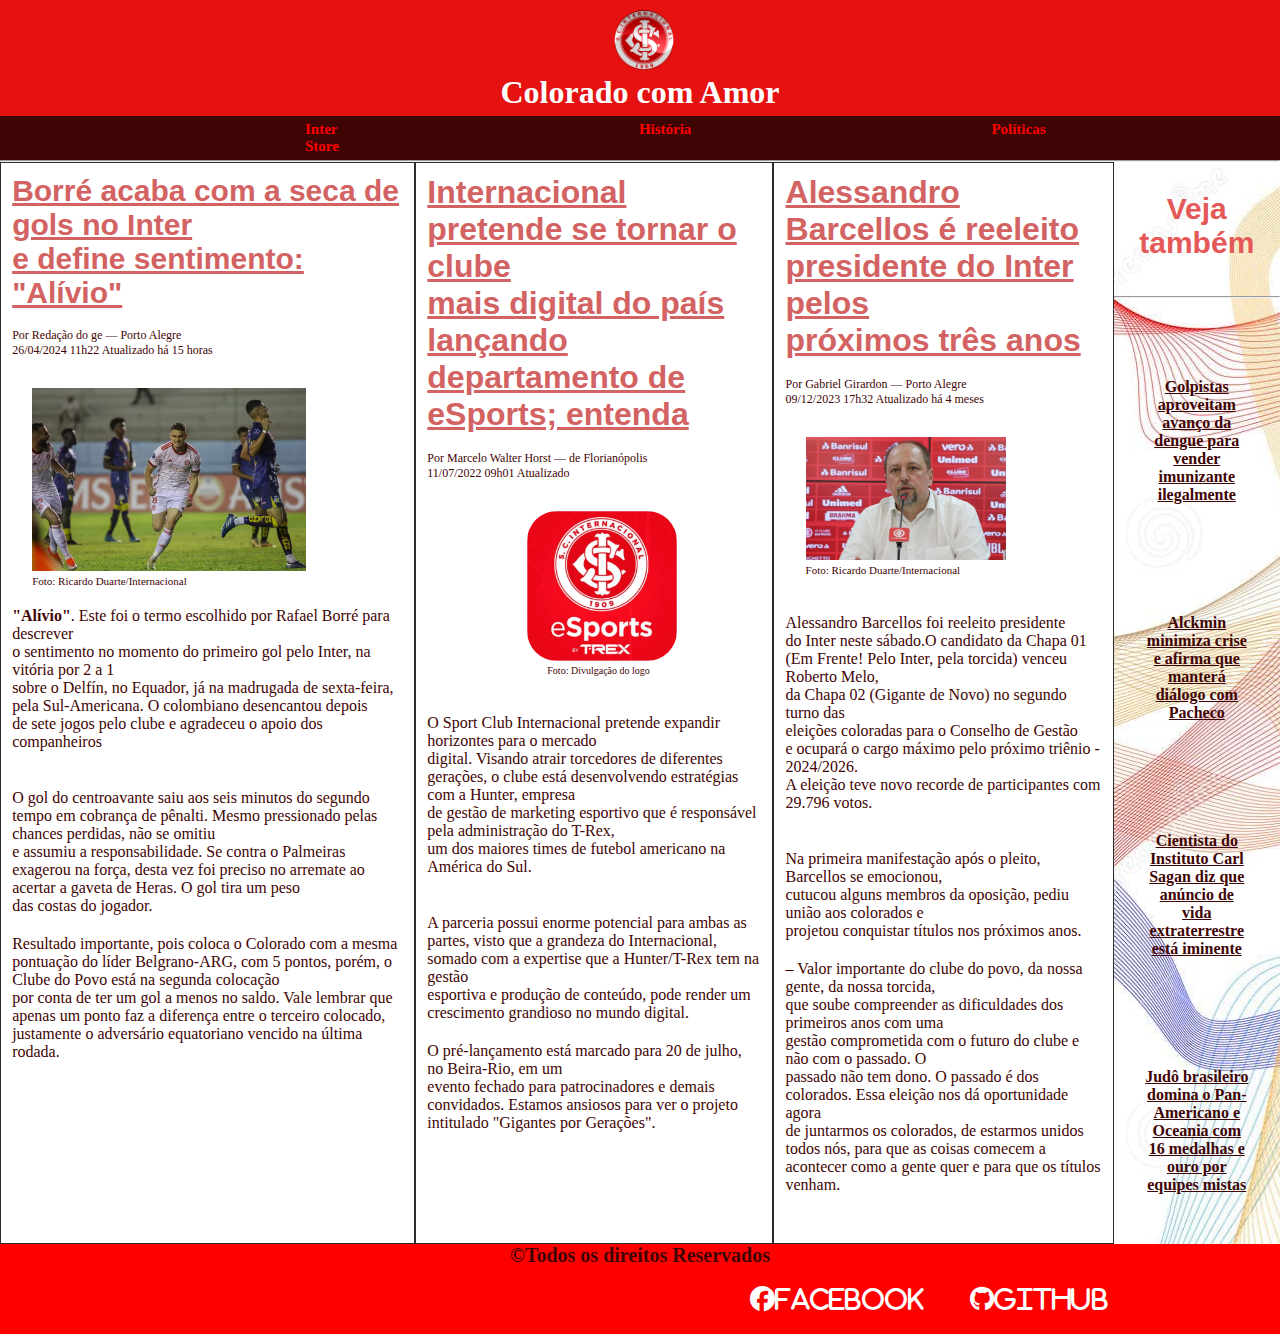
<file: index.html>
<!DOCTYPE html>
<html lang="pt-br">

<head>
    <meta charset="UTF-8">
    <meta name="viewport" content="width=device-width, initial-scale=1.0">
    <link rel="stylesheet" href="https://cdnjs.cloudflare.com/ajax/libs/font-awesome/6.5.1/css/all.min.css" />
    <link rel="stylesheet" href="style.css">
    <link rel="icon" type="image/x-icon" href="internacional-logo.png">
    <title>Nóticias do Colorado</title>

</head>
<body>
    <header>
        <img src="./imagens/internacional-logo.png" alt="logo do internacional sport club">

        <h1> <abbr title="site"> Colorado com Amor </abbr> </h1>

    </header>
    <nav>

        <ul>
            <li><a target="_blank" href="https://www.lojadointer.com.br/">Inter Store</a></li>
            <li><a target="_blank" href="https://www.internacional.com.br/historia/historia">História </a></li>
            <li><a target="_blank" href="https://cms.internacional.com.br/publicacoes/regulamento-geral/"> Políticas</a></li>
            <li><a target="_blank" href="https://www.internacional.com.br/associe-se">Associa-se</a></li>
            <li><a target="_blank" href="https://interativos.ge.globo.com/estatisticas/times/internacional/">Estatísticas</a></li>
        </ul>
    </nav>
    <hr>


    <main>
        <div>
            <section class="titulo">
                <article>
                    <h1><a target="_blank" href="borre.html">Borré acaba com a seca de gols no Inter<br> e define sentimento: "Alívio"</a></h1>

                    <br>
                    <p class="font">Por Redação do ge — Porto Alegre <br>
                        26/04/2024 11h22 Atualizado há 15 horas</p>
                    <img src="./imagens/borre-2-.avif" alt="jogador do internacional comemorando">
                    <p class="foto">Foto: Ricardo Duarte/Internacional</p>

                    <p> <b>"Alívio"</b>. Este foi o termo escolhido por Rafael Borré para descrever <br>o sentimento no
                        momento do
                        primeiro gol pelo Inter, na vitória por 2 a 1 <br> sobre o Delfín, no Equador, já na madrugada
                        de
                        sexta-feira, pela Sul-Americana. O colombiano desencantou depois <br> de sete jogos pelo
                        clube e
                        agradeceu o apoio dos companheiros</p>
                    <br>
                    <p> O gol do centroavante saiu aos seis minutos do segundo tempo em cobrança de pênalti. Mesmo
                        pressionado pelas chances perdidas, não se omitiu <br> e assumiu a responsabilidade. Se contra o
                        Palmeiras exagerou na força, desta vez foi preciso no arremate ao acertar a gaveta de Heras.
                        O gol tira um peso<br> das costas do jogador.</p>

                    <p>Resultado importante, pois coloca o Colorado com a mesma pontuação do líder  Belgrano-ARG,
                        com 5 pontos, porém, o Clube do Povo está na segunda colocação<br>  por conta de ter um gol a
                        menos no saldo. Vale lembrar que apenas um ponto faz a diferença entre o terceiro colocado,
                        justamente o adversário equatoriano vencido na última rodada.</p>
                </article>
            </section>
            <!-- fim primeira section -->

            <section>
                <article>
                    <h1><a href="#">Internacional pretende se tornar o clube <br>mais digital do país lançando
                            departamento de <br> eSports; entenda</a></h1>

                    <br>
                    <p class="font">Por Marcelo Walter Horst — de Florianópolis <br> 11/07/2022 09h01 Atualizado </p>
                    <img class="img-2" src="./imagens/esports-imagem.webp" alt=" logo digital do sport club internacional">
                    <p class="foto2"> Foto: Divulgação do logo</p>
                    <br>
                    <p>O Sport Club Internacional pretende expandir horizontes para o mercado<br> digital. Visando
                        atrair torcedores de diferentes gerações, o clube está desenvolvendo  estratégias  com a
                        Hunter, empresa<br> de gestão de marketing esportivo que é responsável pela administração do
                        T-Rex, <br>um dos maiores times de futebol americano na América do Sul.</p>
                    <br>
                    <p>A parceria possui enorme potencial para ambas as partes, visto que a grandeza  do
                        Internacional, somado com a expertise que a Hunter/T-Rex tem na gestão <br> esportiva e produção
                        de conteúdo, pode render um crescimento grandioso no mundo digital.</p>
                    
                    <p>O pré-lançamento está marcado para 20 de julho, no Beira-Rio, em um <br>evento fechado para
                        patrocinadores e demais convidados. Estamos ansiosos para ver o projeto intitulado "Gigantes por
                        Gerações".</p>

                    
                
                </article>
            </section>

            <section>
                 <article> 
                    <h1><a href="#">Alessandro Barcellos é reeleito <br> presidente do Inter pelos <br> próximos três anos</a> </h1>
               
                <br>
                <p class="font">Por Gabriel Girardon — Porto Alegre <br>09/12/2023 17h32 Atualizado há 4 meses</p>

                <img class="barcellos"  src="./imagens/alessandrobarcellos.jpg" alt="imagem de alessandro barcellos">

                <p class="foto">Foto: Ricardo Duarte/Internacional </p>
                <br>
                <p>Alessandro Barcellos foi reeleito presidente <br> do Inter neste sábado.O candidato da Chapa 01<br> (Em
                    Frente! Pelo Inter, pela torcida) venceu Roberto Melo,<br>  da Chapa 02 (Gigante de Novo) no segundo
                    turno das<br> eleições coloradas para o Conselho de Gestão <br>e ocupará  o cargo máximo pelo
                    próximo triênio - 2024/2026. <br>A eleição teve novo recorde  de participantes com 29.796 votos.</p>
                <br>
                <p>Na primeira manifestação após o pleito, Barcellos se emocionou,<br>  cutucou alguns membros da oposição,
                     pediu união aos colorados e <br> projetou conquistar títulos nos próximos anos.</p>
                <p>– Valor importante do clube do povo, da nossa gente, da nossa torcida,<br> que soube compreender as dificuldades dos primeiros 
                 anos com uma <br> gestão comprometida com o futuro do clube e não com o passado. O <br>passado não tem dono.  O passado é dos colorados.
                  Essa eleição nos dá oportunidade agora <br> de juntarmos os colorados, de estarmos unidos todos nós, para que as
                   coisas comecem a acontecer como a gente quer e para que os títulos venham.</p></article>
               
            </section>


        </div>
        <aside>
            <h1> Veja também</h1>
            <br>
            <br>
            <hr>
            <p><a target="_blank" href="https://noticias.r7.com/jr-na-tv/video/golpistas-aproveitam-avanco-da-dengue-para-vender-imunizante-ilegalmente-27042024/">Golpistas aproveitam avanço da dengue para vender imunizante ilegalmente</a></p>
            <p><a target="_blank" href="https://www.msn.com/pt-br/noticias/other/alckmin-minimiza-crise-e-afirma-que-manter%C3%A1-di%C3%A1logo-com-pacheco/ar-AA1nPkyl">Alckmin minimiza crise e afirma que manterá diálogo com Pacheco</a></p>
            <p><a target="_blank" href="https://www.oribatejo.pt/encontrando-os-sinais-de-vida-mais-promissores-em-outro-planeta-cortesia-de-james-webb/">Cientista do Instituto Carl Sagan diz  que anúncio de vida extraterrestre  está iminente</a></p>
            <p><a target="_blank" href="https://www.msn.com/pt-br/esportes/other/jud%C3%B4-brasileiro-domina-o-pan-americano-e-oceania-com-16-medalhas-e-ouro-por-equipes-mistas/ar-AA1nONOy">Judô brasileiro domina o Pan-Americano  e Oceania com 16 medalhas e ouro por equipes mistas</a></p>

        </aside>


    </main>

    <footer>
      <h1>&COPY;Todos os direitos Reservados</h1>
      
     
      <ul>
        <li> <a href="https://www.facebook.com/hicaro.araujo.5">  <i class="fa-brands fa-facebook ">Facebook</i>  </a></li>
        <li><a href="https://github.com/HicaroAraujo"><i class="fa-brands fa-github ">Github</i></a></li>
      </ul>
      
    </footer>






</body>

</html
</file>
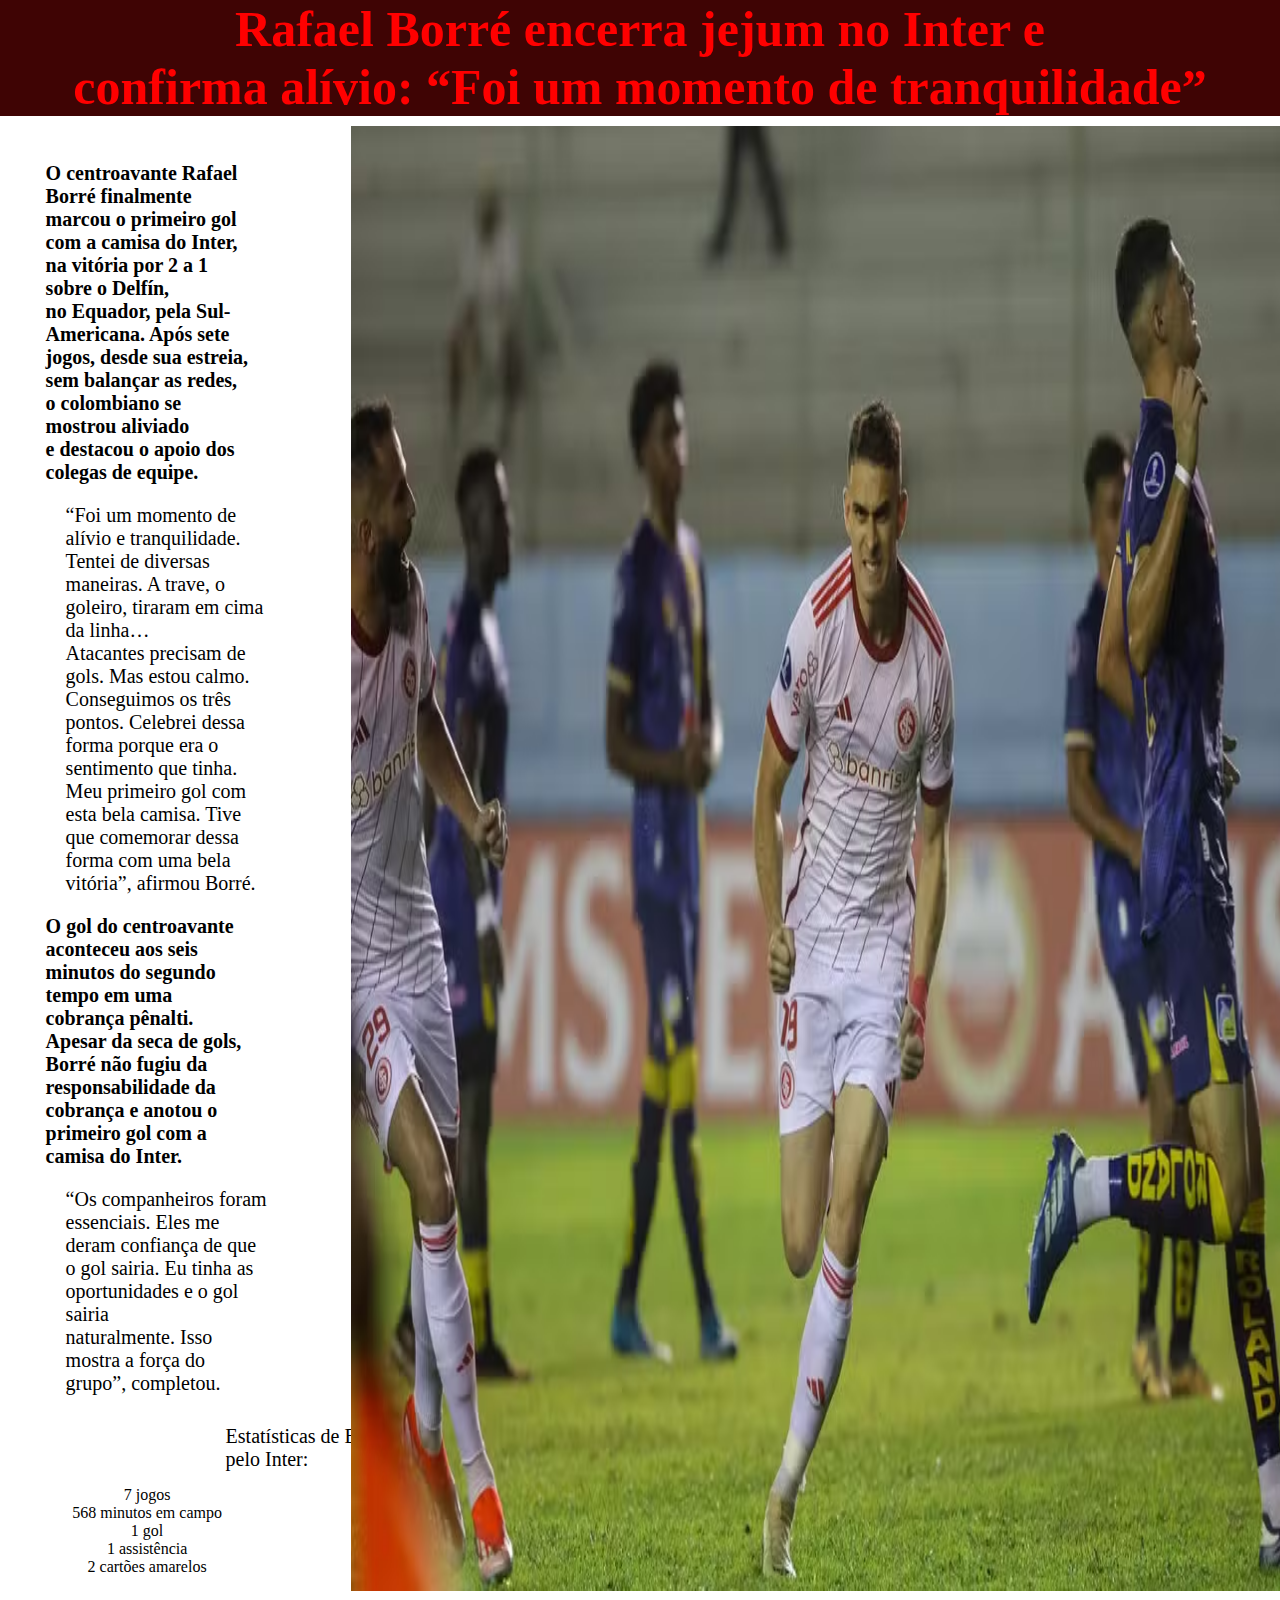
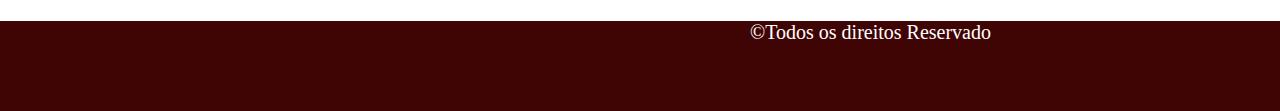
<file: borre.html>
<!DOCTYPE html>
<html lang="bt-br">
<head>
    <meta charset="UTF-8">
    <meta name="viewport" content="width=device-width, initial-scale=1.0">
    <title> Borré com sentimento de alívio</title>
    <style>
        *{ margin: 0;
          
            box-sizing: border-box;
        }
   header{
      
    background-color: #3f0404;
   }
   h1{
    color: red;
    text-align: center;
    font-size: 50px;
   }
   p{
     margin-top: 20px;
    width: 70%;
    font-size: 20px;
    display: flex;
    justify-content: flex-start;
     margin-left: 20px;
   }
    .forte{
        font-weight: 700;
    }
    main{
        
        display: flex;
    }
    img{
        padding:1%;
        width: 1000px;
        height: 100%;
    }
    ul{
        text-align: center;
        margin-top: 15px;
        width: 70%;
        list-style-type: none;
    }
    .mais{
       margin-left: 40px;
    }
    footer{
        height: 90px;
       background-color:#3f0404;
    }
    footer p{
        color: white;
        margin-left: 750px;
    }
    .estatistica{
       margin-top: 30px;
        margin-left: 200px;
    }
    .secao{
        padding: 2%;
    }
    </style>

</head>
<body>
    <header>
       <h1>Rafael Borré encerra jejum no Inter e <br> confirma alívio: “Foi um momento de tranquilidade”</h1>
       </header>
   <main>
    <section class="secao">
        <p class="forte">O centroavante Rafael Borré finalmente marcou o primeiro gol com a camisa do Inter, na vitória por 2 a 1 sobre o Delfín,<br> no Equador, pela Sul-Americana. Após sete jogos, desde sua estreia, sem balançar as redes, o colombiano se mostrou aliviado <br> e destacou o apoio dos colegas de equipe.</p>
       <p class="mais" >“Foi um momento de alívio e tranquilidade. Tentei de diversas maneiras. A trave, o goleiro, tiraram em cima da linha… <br> Atacantes precisam de gols. Mas estou calmo. Conseguimos os três pontos. Celebrei dessa forma porque era o sentimento que tinha. <br> Meu primeiro gol com esta bela camisa. Tive que comemorar dessa forma com uma bela vitória”, afirmou Borré.</p>
       <p class="forte"> O gol do centroavante aconteceu aos seis minutos do segundo tempo em uma cobrança pênalti. Apesar da seca de gols, <br> Borré não fugiu da responsabilidade da cobrança e anotou o primeiro gol com a camisa do Inter.</p>
       <p class="mais">“Os companheiros foram essenciais. Eles me deram confiança de que o gol sairia. Eu tinha as oportunidades e o gol sairia <br> naturalmente. Isso mostra a força do grupo”, completou.</p>
       
       <p class="estatistica"> Estatísticas de Borré pelo Inter:</p>
       <ul>
        <li>7 jogos</li>
        <li>568 minutos em campo</li>
        <li>1 gol</li>
        <li>1 assistência</li>
        <li>2 cartões amarelos</li>
       </ul>
       
       
    </section>
<section><img src="borre-2-.avif" alt=" imagem de borré">
</section>
</main>

<footer> 
    <p> &copy;Todos os direitos Reservado</p>
</footer>
    

</body>
</html>
</file>
<file: style.css>
*{  
    margin:0;
    padding: 0;
    box-sizing:border-box;
 
  
}


header{
     
     background-color: rgb(230, 17, 17);
}

header h1{
    color: white;
    text-align: center;
    padding-bottom: 5px;
}

header img{
    height: 60px;
    margin-top: 10px;
    margin-left: 48%;
    
}
abbr{
    text-decoration: none;
}
/* final da header */

nav a{ 
    font-size: 15px;
    font-weight: 800;
    margin-left: 300px;
    display: flex;
    text-decoration:none ;
    color:red;
 }  

ul{ 
    display: flex;
    list-style-type: none;
    
}

nav{
    background-color:#3f0404;
    padding: 5px;
    
}
/* final das navegações */

div{
    display:flex;
    justify-content:space-around;
    width: 87%;
    
    
}
section{ 

    padding: 1% ;
    border:1px solid rgb(44, 44, 44);
}

section a{
     
     font-family:Verdana,  Tahoma, sans-serif ;
     color:rgb(211, 98, 98)
}

.titulo h1{
    font-size: 30px;
}
h1{
    color: rgb(228, 88, 88);
}

.font{
    font-size: 12px;
   
}

.foto{
    font-size: 11px;
    margin-left: 20px
}

div img{
    width: 70%;
    height:70% ;
    margin-left: 20px;
    margin-top: 10px;
}

p{   

    margin-bottom: 20px;
}

.img-2{
    width: 150px;
    height:150px;
    border-radius: 20%;
    margin-left: 100px;
}

.foto2{
    font-size: 10px;
    margin-left: 120px;
}

.barcellos{
    width: 200px;
}

main {
    display: flex;
    justify-content: space-around;
    color:  #3f0404;
     
   
}
/* final das sections */


aside{
     background-image: url(./imagens/colorida.jpeg);
    text-align: center;
    width: 13% ;
    float:right;
    color: red;

}
aside h1{
    font-size: 30px;
    font-family:Verdana,  Tahoma, sans-serif;
    margin-top: 30px;
}
aside p{
   
    padding: 30px;
    margin-top: 50px;
}
aside a{
    
    font-weight: 900;
    color: #3f0404;
    
}
/* fim da aside */


footer{
    text-align: center;
    background-color: red;
    height: 90px;
}
footer a{
    color: white;
    font-size: 25px;
    font-weight: 800;
    text-decoration: none;
    margin-top: 20px;
    margin-left: 90px;
    display: flex;
    margin-left: 200px;
}
footer ul{
     margin-left: 550px;
}


i{ 
    display: flex;
    width: 20px;
    height: 20px;
}

footer h1{
    font-size: 20px;
    color:#3f0404;
 }
 /* fim do footer */
</file>
